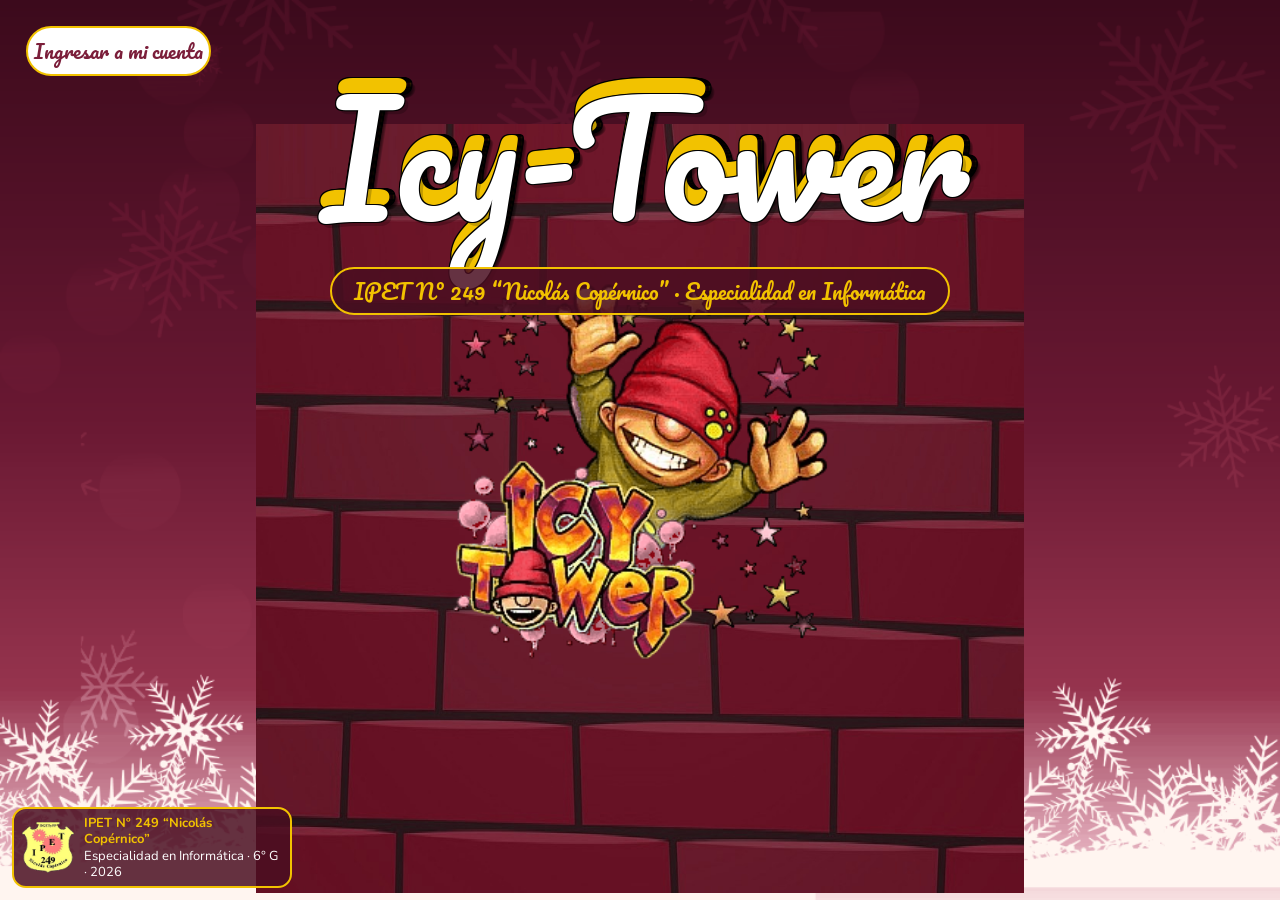
<file: index.html>
<!doctype html>
<html lang="es">
  <head>
    <meta charset="UTF-8" />
    <meta http-equiv="refresh" content="0; url=html/home-page.html" />
    <title>Icy Tower · IPET Nº 249 Nicolás Copérnico</title>
  </head>
  <body>
    <p>Redirigiendo al juego… <a href="html/home-page.html">Hacé clic acá si no pasa nada</a>.</p>
  </body>
</html>
</file>
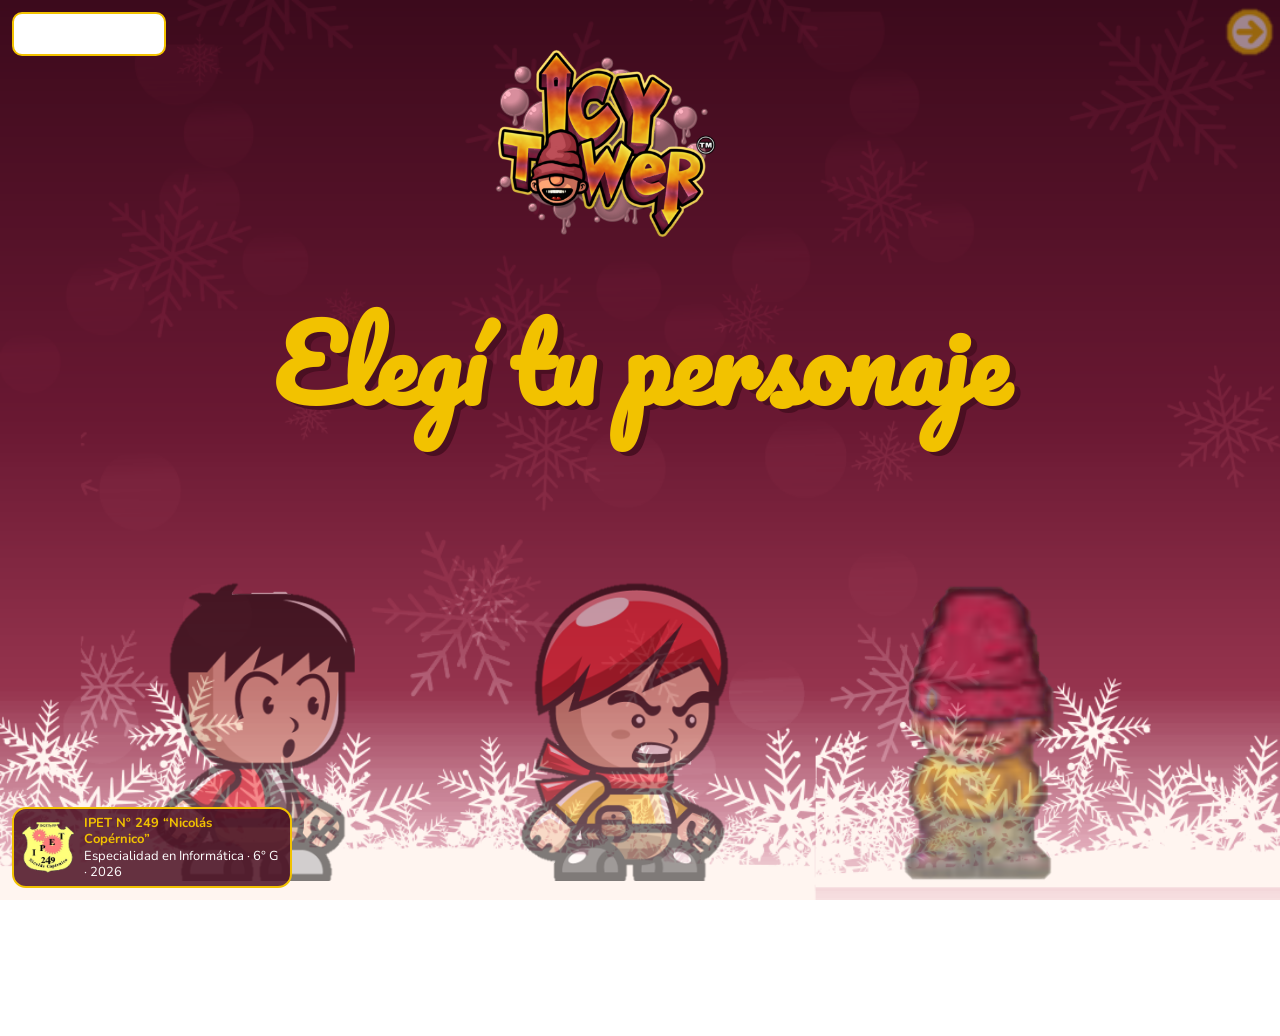
<file: html/characters.html>
<!doctype html>
<html lang="es">
  <head>
    <meta charset="UTF-8" />
    <meta http-equiv="X-UA-Compatible" content="IE=edge" />
    <meta name="viewport" content="width=device-width, initial-scale=1.0" />
    <link
      href="https://fonts.googleapis.com/css?family=Cabin|Inconsolata|Nunito|Nunito+Sans|Pacifico|Quicksand|Rubik|VT323"
      rel="stylesheet"
    />
    <link rel="stylesheet" href="../css/characters.css" />
    <link rel="stylesheet" href="../css/school-theme.css" />
    <link rel="icon" href="../image/icyTower.png" />

    <title>Elegí tu personaje · IPET 249</title>
  </head>

  <body>
    <div class="character-page">
      <iframe height="100px" width="200px" src="../html/iframe-hello-user.html" frameborder="0"></iframe>
      <a href="../html/icy-tower-home.html">
        <img src="../image/back.png" class="back"
      /></a>
      <header>
        <img src="../image/icyTower.png" class="logo" />
        <div class="choose_your_hero">
          <h1 class="choose_your_hero">Elegí tu personaje</h1>
        </div>
      </header>

      <div class="character_photos">
        <img src="../image/hero1_2.png" id="hero1" class="hero" />
        <img src="../image/hero2_2.png" id="hero2" class="hero" />
        <img src="../image/hero3_2.png" id="hero3" class="hero" />
      </div>
      <script src="../js/characters.js"></script>
    </div>
      <div class="school-badge-wrap">
      <img class="school-badge" src="../image/escudo-ipet249.png" alt="Escudo del IPET Nº 249 Nicolás Copérnico" />
      <div>
        <strong>IPET Nº 249 “Nicolás Copérnico”</strong>
        Especialidad en Informática · 6° G · 2026
      </div>
    </div>
  </body>
</html>
</file>
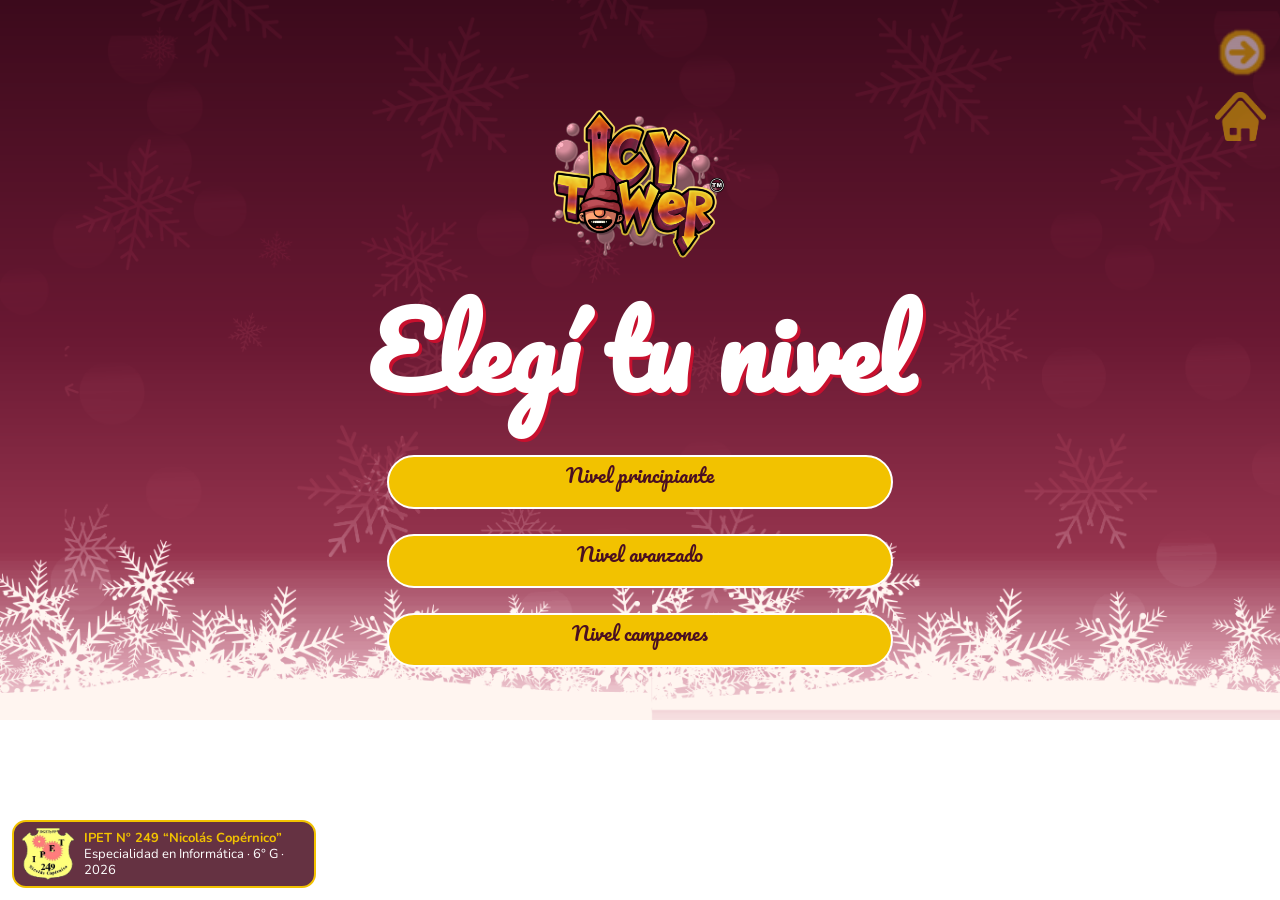
<file: html/difficulty-levels.html>
<!doctype html>
<html lang="es">
  <head>
    <meta charset="UTF-8" />
    <meta http-equiv="X-UA-Compatible" content="IE=edge" />
    <meta name="viewport" content="width=device-width, initial-scale=1.0" />
    <link
      href="https://fonts.googleapis.com/css?family=Cabin|Inconsolata|Nunito|Nunito+Sans|Pacifico|Quicksand|Rubik|VT323"
      rel="stylesheet"
    />
    <link rel="stylesheet" href="../css/difficulty-levels.css" />
    <link rel="stylesheet" href="../css/school-theme.css" />
    <title>Elegí tu nivel · IPET 249</title>
    <link rel="icon" href="../image/icyTower.png" />
  </head>

  <body>
    <a href="../html/icy-tower-home.html">
      <img src="../image/back.png" class="back"
    /></a>
    <a href="../html/home-page.html"
      ><img src="../image/home.png" class="home"
    /></a>
    <div class="all-levels">
      <img src="../image/icyTower.png" />
      <h1>Elegí tu nivel</h1>
      <a href="../html/tower.html?level=beginner" class="levels" id="level-one"
        >Nivel principiante</a
      >
      <a href="../html/tower.html?level=advanced" class="levels" id="level-two"
        >Nivel avanzado</a
      >
      <a
        href="../html/tower.html?level=champions"
        class="levels"
        id="level-three"
        >Nivel campeones</a
      >
    </div>
      <div class="school-badge-wrap">
      <img class="school-badge" src="../image/escudo-ipet249.png" alt="Escudo del IPET Nº 249 Nicolás Copérnico" />
      <div>
        <strong>IPET Nº 249 “Nicolás Copérnico”</strong>
        Especialidad en Informática · 6° G · 2026
      </div>
    </div>
  </body>
</html>
</file>
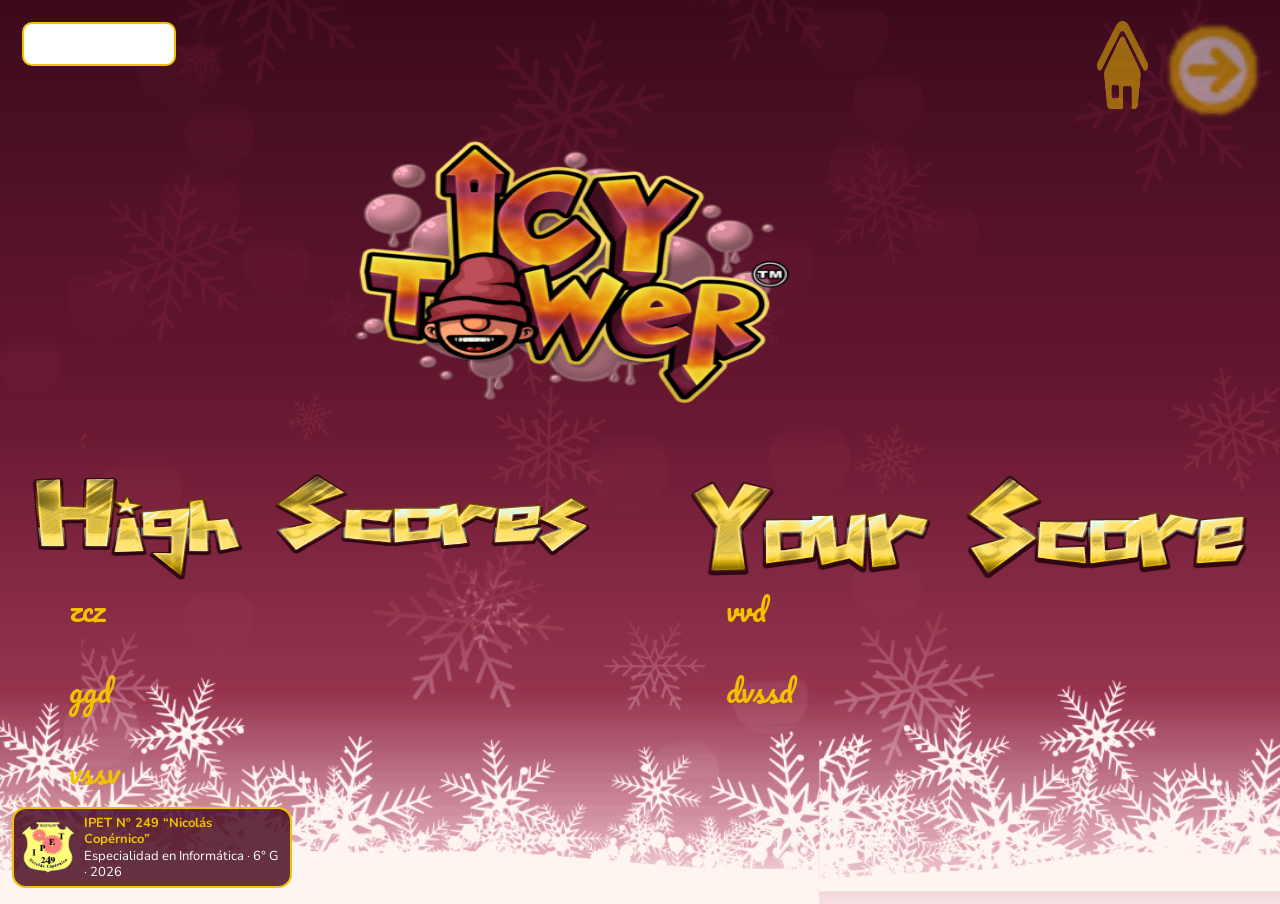
<file: html/game-scores.html>
<html lang="es">
  <head>
    <meta charset="UTF-8" />
    <link
      href="https://fonts.googleapis.com/css?family=Cabin|Inconsolata|Nunito|Nunito+Sans|Pacifico|Quicksand|Rubik|VT323"
      rel="stylesheet"
    />
    <link href="../css/game-scores.css" rel="stylesheet" />
    <link rel="stylesheet" href="../css/school-theme.css" />
    <title>Puntajes · IPET 249</title>
    <link rel="icon" href="../image/icyTower.png" />
  </head>

  <body>
    <header>
      <iframe src="../html/iframe-hello-user.html" frameborder="0"></iframe>
      <a href="../html/icy-tower-home.html">
        <img src="../image/back.png" height="13%" class="back"
      /></a>
      <a href="../html/home-page.html"
        ><img src="../image/home.png" class="home"
      /></a>
    </header>

    <img class="logo" src="../image/icyTower.png" />

    <main>
      <div class="flex-part">
        <div class="high_score" class="highScores">
          <img src="../image/high_scores.png" />
        </div>
        <div>
          <p id="their-first">zcz</p>
          <p id="their-second">ggd</p>
          <p id="their-third">vssv</p>
        </div>
      </div>
      <div class="flex-part">
        <div class="high_score">
          <img src="../image/your_score.png" class="highScores" />
        </div>
        <div>
          <p id="your-high-score">vvd</p>
          <p id="your-second-score">dvssd</p>
        </div>
      </div>
    </main>
    <script src="../js/game-scores.js"></script>
      <div class="school-badge-wrap">
      <img class="school-badge" src="../image/escudo-ipet249.png" alt="Escudo del IPET Nº 249 Nicolás Copérnico" />
      <div>
        <strong>IPET Nº 249 “Nicolás Copérnico”</strong>
        Especialidad en Informática · 6° G · 2026
      </div>
    </div>
  </body>
</html>
</file>
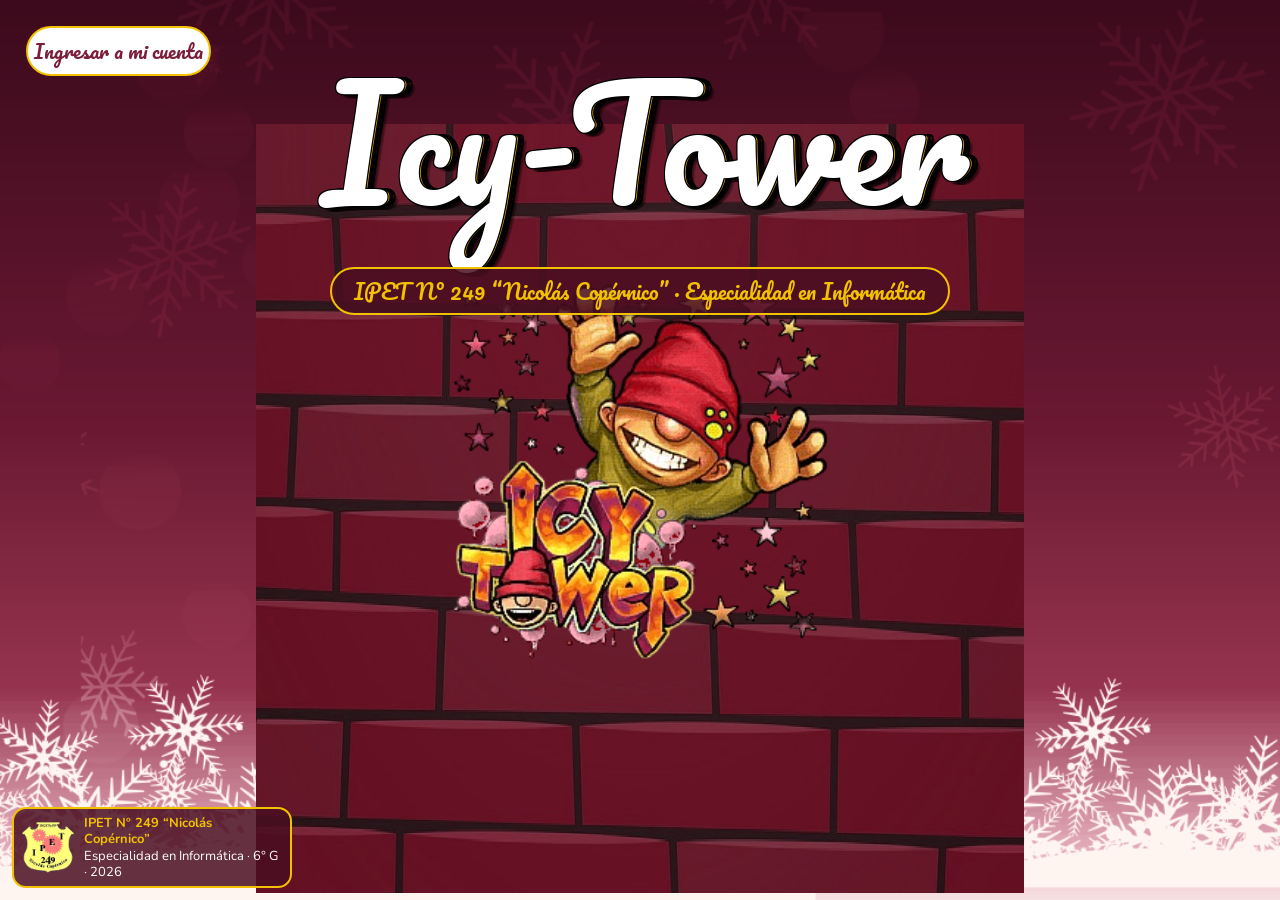
<file: html/home-page.html>
<!DOCTYPE html>
<html lang="es">

<head>
    <meta charset="UTF-8">
    <meta http-equiv="X-UA-Compatible" content="IE=edge">
    <meta name="viewport" content="width=device-width, initial-scale=1.0">
    <link
        href="https://fonts.googleapis.com/css?family=Cabin|Inconsolata|Nunito|Nunito+Sans|Pacifico|Quicksand|Rubik|VT323"
        rel="stylesheet">
    <link rel="stylesheet" href="../css/home-page.css">

    <link rel="stylesheet" href="../css/school-theme.css" />
    <title>Icy Tower · IPET Nº 249 Nicolás Copérnico</title>
    <link rel="icon" href="../image/icyTower.png">
</head>

<body>
    <header style="position: absolute; width: 100%;">
        <div class="hide" id="hello-user">
            <span id="user-first-name"></span><br>
            <span id="user-name"> </span>
        </div>
        <button id="open-form">Ingresar a mi cuenta</button>
        <div>
            <ul class="c-rainbow">
                <li class="c-rainbow__layer c-rainbow__layer--white">Icy-Tower</li>
                <li class="c-rainbow__layer c-rainbow__layer--orange">Icy-Tower</li>
                <li class="c-rainbow__layer c-rainbow__layer--red">Icy-Tower</li>
                <li class="c-rainbow__layer c-rainbow__layer--violet">Icy-Tower</li>
                <li class="c-rainbow__layer c-rainbow__layer--blue">Icy-Tower</li>
                <li class="c-rainbow__layer c-rainbow__layer--green">Icy-Tower</li>
                <li class="c-rainbow__layer c-rainbow__layer--yellow">Icy-Tower</li>
            </ul>
        </div>
        <p class="school-subtitle">IPET Nº 249 “Nicolás Copérnico” · Especialidad en Informática</p>
    </header>
    

    <div id="modal-register" class="modal hide" data-form-type="register">
        <div class="modal-dialog">
            <div class="form modal-content">
                <div class="text-start"><button class="btn-close btn-close-modal" type="button"></button></div>
                <button class="change-form js-toggle-form" data-toggle-to="login" id="change-to-login" type="button">¿Ya tenés cuenta? Ingresá acá</button>
                <form method="get">
                    <div class="mt-16px mb-16px">
                        <label for="first-name">nombre</label>
                        <input type="text" id="first-name" name="first-name">
                    </div>
                    <div class="mt-16px mb-16px">
                        <label for="email">correo electrónico</label>
                        <input  name="email-user-name" type="email" id="user-name" placeholder="este será tu usuario">
                    </div>
                    <div class="mt-16px mb-16px">
                        <label for="pwd">Contraseña</label>
                        <br>
                        <input type="password" id="pasword-first" name="pwd" placeholder="tu contraseña">
                        <span id="message" class="message"></span>
                    </div> 
                    <div class="mt-16px mb-16px">
                        <label for="verify password">repetir contraseña</label>
                        <input type="password" id="verify-pwd" name="verify password" placeholder="repetí tu contraseña">
                        <span class="hide" id="verify-message">**Volvé a escribir la contraseña</span>
                    </div>
                    <button class="submit" id="sign-in-submit">Registrarme</button>
                    <br />
                    <span class="message" id="submit-error-message"></span>
                </form>
            </div>
        </div>
    </div>

    <div id="modal-login" class="modal hide" data-form-type="login">
        <div class="modal-dialog">
            <div class="form modal-content">
                <div class="text-start"><button class="btn-close btn-close-modal" type="button"></button></div>
                <button class="change-form js-toggle-form" data-toggle-to="register" id="change-to-sign" type="button">¿No tenés cuenta? Registrate</button>
                <h2>¡Qué bueno verte de nuevo!</h2>
                <form>
                    <div class="mt-16px mb-16px">
                        <label for="user">correo electrónico</label>
                        <input type="email" id="email" name="user" required="required">
                    </div>
                    <div class="mt-16px mb-16px">
                        <label for="pwd">Contraseña</label>
                        <input type="password" id="pwd" name="pwd" required="required">
                    </div>
                    <div class="hide" id="error-massage">
                        <p>** No se pudo iniciar sesión,<br />algún dato es incorrecto</p>
                    </div>
                    <div> <button class="submit" id="login-submit" type="submit">Ingresar</button></div>
                </form>
            </div>
        </div>
    </div>
    <div id="you-must-login">
        <button id="close-modal">
            <img src="../image/x.png" alt="x">
        </button>
       <span><strong>Ingresá para continuar</strong><br>No podés jugar sin iniciar sesión</span> 
    </div>
    <div class="icy-tower-wrap">
        <img class="icy-tower-img" src="../image/stone-wall.jpg">
    </div>

    <div style="display: flex; height: 100%; width: 100%; justify-content: center; align-items: center;">
        <a href="../html/icy-tower-home.html" class="game"><img  class="icy-img" src="../image/icy-tower-start1.png" style="margin-top: 50px; width: 40vw;"></a>
    </div>                                
     
    <script src="../js/login-sign-in.js"></script>
    <div class="school-badge-wrap">
      <img class="school-badge" src="../image/escudo-ipet249.png" alt="Escudo del IPET Nº 249 Nicolás Copérnico" />
      <div>
        <strong>IPET Nº 249 “Nicolás Copérnico”</strong>
        Especialidad en Informática · 6° G · 2026
      </div>
    </div>
  </body>

</html>
</file>
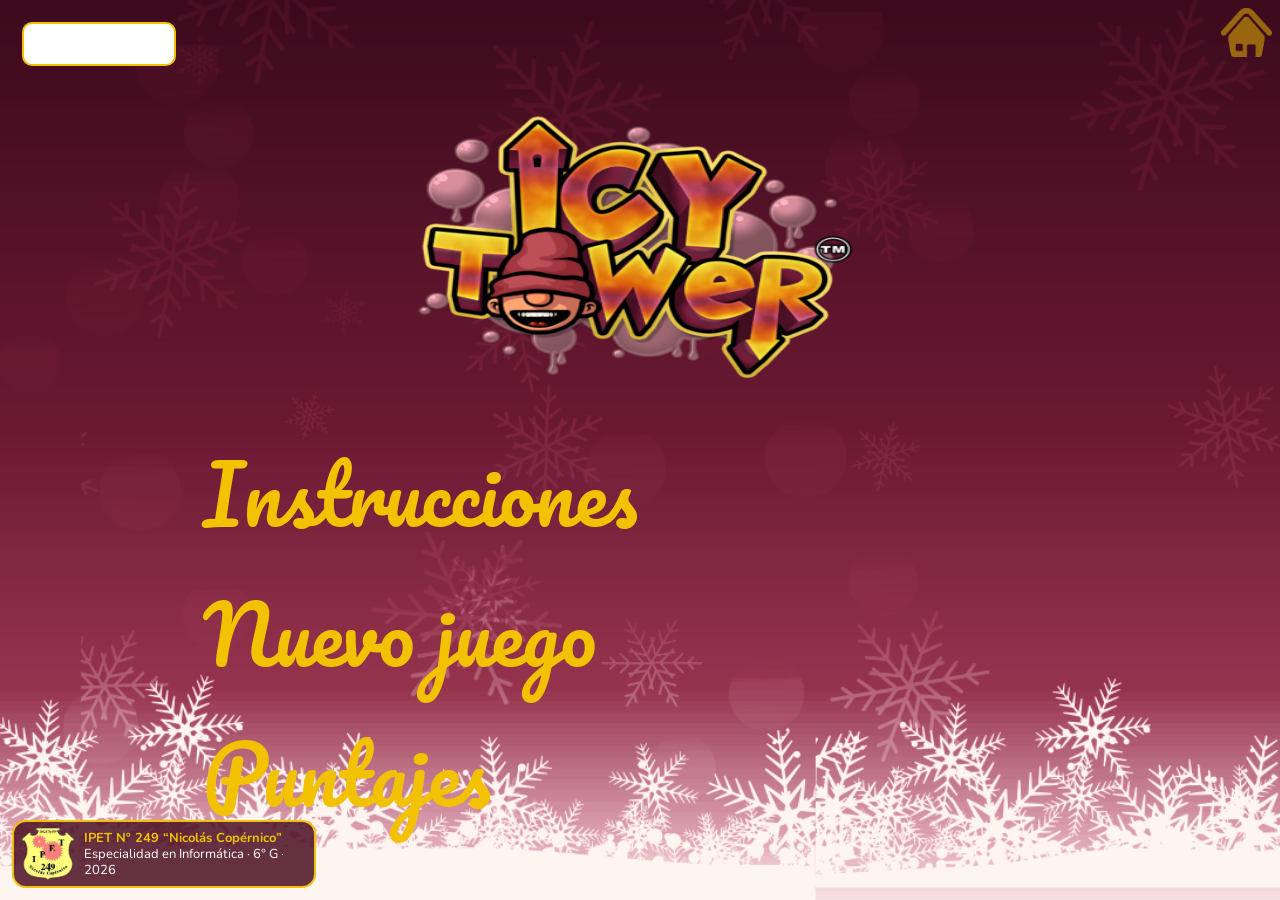
<file: html/icy-tower-home.html>
<html lang="es">
  <head>
    <meta charset="UTF-8" />
    <meta name="viewport" content="width=device-width, initial-scale=1.0" />
    <meta http-equiv="X-UA-Compatible" content="ie=edge" />
    <title>Menú · Icy Tower IPET 249</title>
    <link
      href="https://fonts.googleapis.com/css?family=Cabin|Inconsolata|Nunito|Nunito+Sans|Pacifico|Quicksand|Rubik|VT323"
      rel="stylesheet"
    />
    <link rel="stylesheet" href="../css/icy-tower-home.css" />
    <link rel="stylesheet" href="../css/school-theme.css" />
    <link rel="icon" href="../image/icyTower.png" />
  </head>

  <body>
    <a href="../html/home-page.html"
      ><img src="../image/home.png" class="home"
    /></a>
    <header>
      <iframe src="../html/iframe-hello-user.html" frameborder="0"></iframe>
    </header>
    <div>
      <img class="logo" src="../image/icyTower.png" />
    </div>
    <div class="options">
      <div>
        <a href="../html/instructions.html">Instrucciones</a>
      </div>
      <div>
        <a href="../html/characters.html">Nuevo juego</a>
      </div>
      <div>
        <a href="../html/game-scores.html">Puntajes</a>
      </div>
    </div>
      <div class="school-badge-wrap">
      <img class="school-badge" src="../image/escudo-ipet249.png" alt="Escudo del IPET Nº 249 Nicolás Copérnico" />
      <div>
        <strong>IPET Nº 249 “Nicolás Copérnico”</strong>
        Especialidad en Informática · 6° G · 2026
      </div>
    </div>
  </body>
</html>
</file>
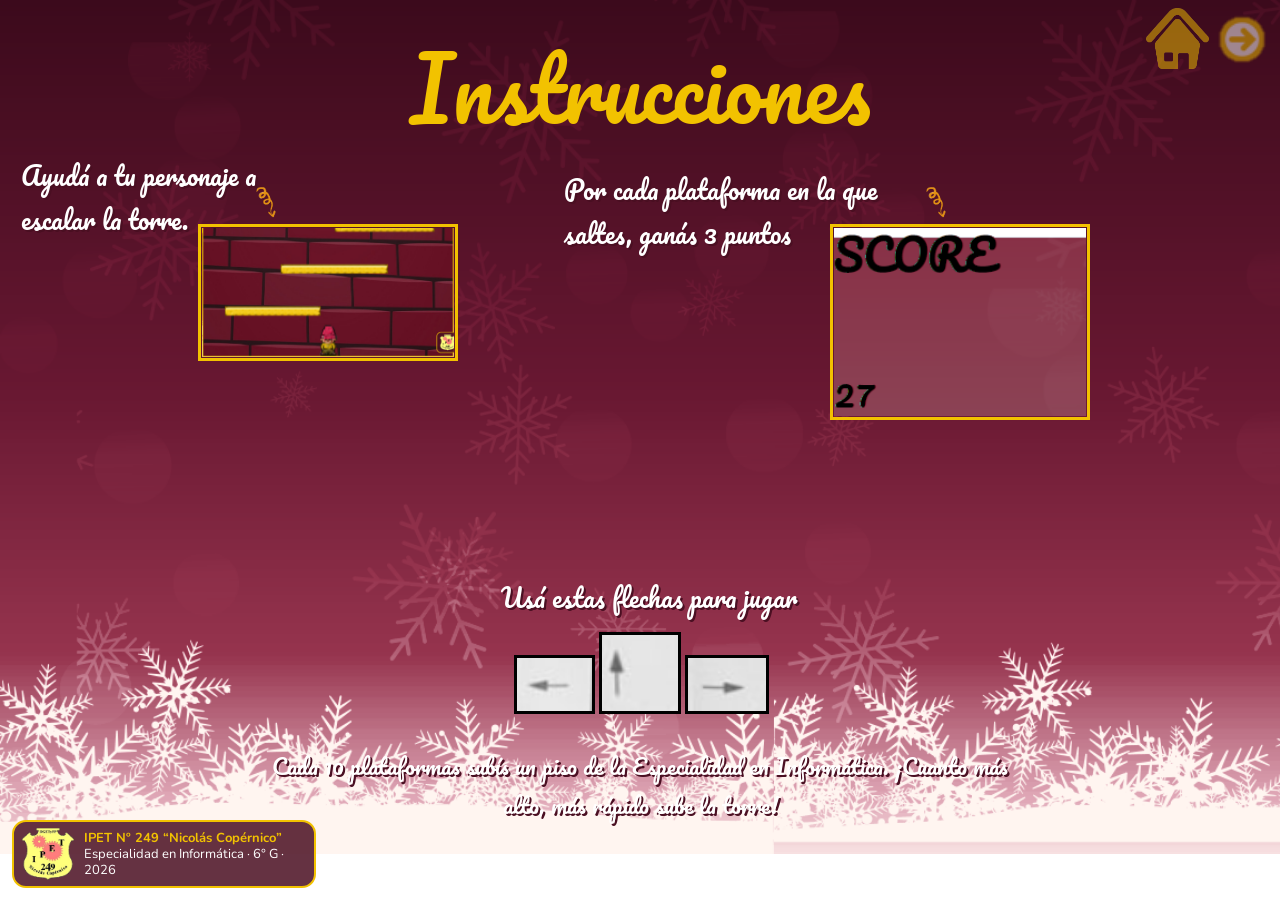
<file: html/instructions.html>
<!doctype html>
<html lang="es">
  <head>
    <meta charset="UTF-8" />
    <meta http-equiv="X-UA-Compatible" content="IE=edge" />
    <meta name="viewport" content="width=device-width, initial-scale=1.0" />
    <link
      href="https://fonts.googleapis.com/css?family=Cabin|Inconsolata|Nunito|Nunito+Sans|Pacifico|Quicksand|Rubik|VT323"
      rel="stylesheet"
    />
    <link rel="stylesheet" href="../css/instructions.css" />
    <link rel="stylesheet" href="../css/school-theme.css" />
    <title>Instrucciones · IPET 249</title>
    <link rel="icon" href="../image/icyTower.png" />
  </head>

  <body>
    <a href="../html/icy-tower-home.html">
      <img src="../image/back.png" class="back"
    /></a>
    <a href="../html/home-page.html"
      ><img src="../image/home.png" class="home"
    /></a>
    <div class="levels-of-instructions">
      <header class="header-title">Instrucciones</header>
      <main class="one-explanation">
        <img
          class="arrow"
          id="arrow-for-explanation1"
          src="../image/arrow.png"
          alt="point on the explanation"
        />
        <img
          class="img-for-instructions-levels"
          src="../image/for-instractions-1.png"
          alt="what to do"
        />
        <p id="explanation1">Ayudá a tu personaje a <br />escalar la torre.</p>
      </main>

      <aside class="another-explanation">
        <img
          class="arrow"
          id="arrow-for-explanation2"
          src="../image/arrow.png"
          alt="point on the explanation"
        />
        <img
          class="img-for-instructions-levels"
          src="../image/for-instractions-2.png"
          alt="what to do"
        />
        <p id="explanation2">
          Por cada plataforma en la que<br />
          saltes, ganás 3 puntos
        </p>
      </aside>
      <footer class="last-explanation">
        <p id="explanation3">Usá estas flechas para jugar</p>
        <img
          class="game-keys"
          id="arrow-left"
          src="../image/for-instractions-3_1.png"
          alt="what to do"
        />
        <img
          class="game-keys"
          id="arrow-up"
          src="../image/for-instractions-3_3.png"
          alt="what to do"
        />
        <img
          class="game-keys"
          id="arrow-right"
          src="../image/for-instractions-3_2.png"
          alt="what to do"
        />
        <p id="explanation4">
          Cada 10 plataformas subís un piso de la Especialidad en Informática.
          ¡Cuanto más alto, más rápido sube la torre!
        </p>
      </footer>
    </div>
      <div class="school-badge-wrap">
      <img class="school-badge" src="../image/escudo-ipet249.png" alt="Escudo del IPET Nº 249 Nicolás Copérnico" />
      <div>
        <strong>IPET Nº 249 “Nicolás Copérnico”</strong>
        Especialidad en Informática · 6° G · 2026
      </div>
    </div>
  </body>
</html>
</file>
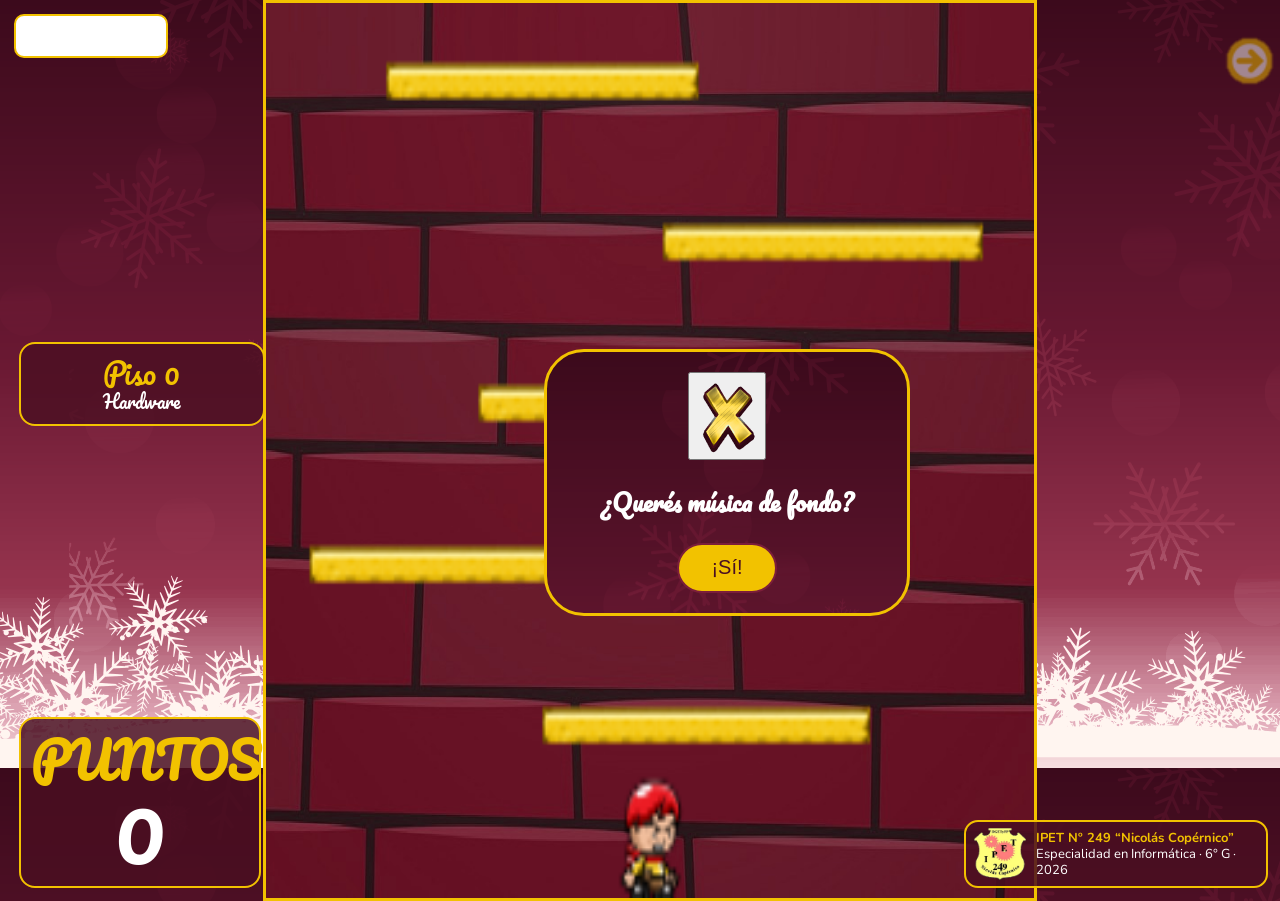
<file: html/tower.html>
<!doctype html>
<html lang="es">
  <head>
    <meta charset="UTF-8" />
    <meta http-equiv="X-UA-Compatible" content="IE=edge" />
    <meta name="viewport" content="width=device-width, initial-scale=1.0" />
    <link
      href="https://fonts.googleapis.com/css?family=Cabin|Inconsolata|Nunito|Nunito+Sans|Pacifico|Quicksand|Rubik|VT323"
      rel="stylesheet"
    />
    <link rel="stylesheet" href="../css/tower.css" />
    <link rel="stylesheet" href="../css/school-theme.css" />
    <title>¡A jugar! · IPET 249</title>
    <link rel="icon" href="../image/icyTower.png" />
  </head>

  <body>
    <header>
      <iframe src="../html/iframe-hello-user.html" frameborder="0"></iframe>
    </header>

    <a href="../html/characters.html">
      <img src="../image/back.png" class="back"
    /></a>
    <canvas id="myCanvas"></canvas>
    <div id="over-modal" class="overModal">
      <button id="close-modal">
        <img src="../image/x.png" alt="x" />
      </button>
      <h1>GAME OVER</h1>
      <p id="over-msg"></p>
      <h2>¿Qué querés hacer ahora?</h2>
      <a class="link" href="../html/icy-tower-home.html">Menú principal</a>
      <a class="link" href="../html/game-scores.html">Puntajes</a>
    </div>
    <div id="agree-to-sound" class="overModal">
      <button class="btn-close">
        <img src="../image/x.png" alt="x" />
      </button>
      <h2>¿Querés música de fondo?</h2>
      <button  class="btn-agree link">¡Sí!</button>
    </div>

    <div class="floor-hud">
      <span id="floor-num">Piso 0</span>
      <span id="floor-name">Hardware</span>
    </div>

    <footer class="game-score">
      <div>
        <h1>PUNTOS</h1>
        <span id="score-span">0</span>
      </div>
    </footer>
    <script src="../js/tower.js"></script>
      <div class="school-badge-wrap school-badge-wrap--right">
      <img class="school-badge" src="../image/escudo-ipet249.png" alt="Escudo del IPET Nº 249 Nicolás Copérnico" />
      <div>
        <strong>IPET Nº 249 “Nicolás Copérnico”</strong>
        Especialidad en Informática · 6° G · 2026
      </div>
    </div>
  </body>
</html>
</file>
<file: css/characters.css>
* {
  box-sizing: border-box;
}
.character-page{
height: 100vh;
}

body {
  margin: 0%;
  background-image: url('../image/background-for-game.png');
  background-repeat: no-repeat;
  background-size: cover;
  font-family: 'Pacifico', cursive;
}

h1 {
  margin-top: -12%;
  text-align: center;
  font-size: 100px;
  color: var(--amarillo);
  text-shadow: 6px 4px var(--bordo-oscuro);
}

.back {
  width: 5%;
  display: inline-block;
  float: right;
  opacity: 0.5;
}

.logo {
  margin-top: -7%;
  margin-left: 40%;
  margin-right: 40%;
  width: 20%;
}

.character_photos {
  display: flex;
  height: 65%;
  width: 95%;
  justify-content: space-evenly;
  align-items: center;
}

.hero {
  opacity: 0.5;
  margin-top: -2%;
  height: 300px;
}

header {
margin: 0;
}

.choose_your_hero {
  margin: 0;
}

#hero1:hover {
  scale: 1.1;
  opacity: 1;
  cursor: pointer;
}

#hero2:hover {
  scale: 1.1;
  opacity: 1;
  cursor: pointer;
}

#hero3:hover {
  scale: 1.1;
  opacity: 1;
  cursor: pointer;
}

@media only screen and (max-width: 1485px) {
  .logo {
    margin-left: 35%;
    margin-right: 35%;
    width: 25%;
  }
}

@media only screen and (max-width: 1273px) {
  .logo {
    margin-left: 31%;
    margin-right: 31%;
    width: 25%;
  }
}

@media only screen and (max-width: 1085px) {
  .logo {
    margin-left: 29%;
    margin-right: 29%;
    width: 29%;
  }
}

@media only screen and (max-width: 900px) {
  .logo {
    margin-left: 30%;
    margin-right: 30%;
    width: 25%;
  }
}

@media only screen and (max-width: 600px) {
  .home {
    width: 10%;
  }

  .back {
    width: 10%;
  }

  h1 {
    margin-top: -30%;
    font-size: 80px;
  }

  .hero {
    width: 40%;
    margin-left: 32%;
  }

  #hero1:hover {
    width: 35%;
    opacity: 1;
  }

  #hero2:hover {
    width: 35%;
    opacity: 1;
  }

  #hero3:hover {
    width: 33%;
    opacity: 1;
  }

  .character_photos {
    flex-direction: column-reverse;
  }

  .logo {
    display: none;
  }
}
</file>
<file: css/school-theme.css>
/* ==========================================================
   Identidad institucional - IPET Nº 249 "Nicolás Copérnico"
   Especialidad en Informática · Laboratorio de Programación 6° G · 2026

   Esta hoja se carga DESPUÉS del CSS propio de cada página.
   Define la paleta del colegio como variables CSS (:root) y
   algunos estilos compartidos (escudo, textos sobre fondo bordó).
   ========================================================== */

:root {
  --bordo: #7b1e3a;
  --bordo-oscuro: #4a0f22;
  --amarillo: #f2c200;
  --rojo: #c8102e;
  --blanco: #ffffff;
}

/* Como el fondo ahora es bordó, el texto base pasa a ser blanco */
body {
  color: var(--blanco);
}

/* Los formularios (modales) siguen siendo blancos: ahí el texto va oscuro */
.modal-content,
.modal-content label,
.modal-content h2,
.modal-content p {
  color: #2b2b2b;
}

#you-must-login,
.overModal {
  color: var(--blanco);
  text-align: center;
}

/* ---------- Escudo + datos del colegio (esquina de cada pantalla) ---------- */
.school-badge-wrap {
  position: fixed;
  left: 12px;
  bottom: 12px;
  z-index: 5;
  display: flex;
  align-items: center;
  gap: 10px;
  max-width: 280px;
  padding: 6px 12px 6px 8px;
  background: rgba(74, 15, 34, 0.85);
  border: 2px solid var(--amarillo);
  border-radius: 14px;
  font-family: 'Nunito', sans-serif;
  font-size: 13px;
  line-height: 1.25;
  color: var(--blanco);
  text-align: left;
}

/* Selector más específico que reglas globales como "img { width: 20% }" */
.school-badge-wrap img.school-badge {
  width: 52px;
  height: auto;
  margin: 0;
  opacity: 1;
  float: none;
  grid-column: auto;
  grid-row: auto;
}

.school-badge-wrap strong {
  color: var(--amarillo);
  display: block;
}

/* En la pantalla de juego el escudo va a la derecha (a la izquierda está el puntaje) */
.school-badge-wrap--right {
  left: auto;
  right: 12px;
}

@media (max-width: 700px) {
  .school-badge-wrap {
    font-size: 11px;
    max-width: 200px;
  }
  .school-badge-wrap img.school-badge {
    width: 38px;
  }
}

/* ---------- Subtítulo institucional de la portada ---------- */
.school-subtitle {
  width: fit-content;
  margin: -6px auto 0 auto;
  padding: 4px 22px;
  text-align: center;
  font-size: 1.3rem;
  color: var(--amarillo);
  background: rgba(74, 15, 34, 0.85);
  border: 2px solid var(--amarillo);
  border-radius: 30px;
  position: relative;
  z-index: 10;
}

/* ---------- HUD del piso (pantalla de juego) ---------- */
.floor-hud {
  position: fixed;
  left: 1.5%;
  top: 38%;
  width: 17%;
  padding: 10px 12px;
  background: rgba(74, 15, 34, 0.8);
  border: 2px solid var(--amarillo);
  border-radius: 16px;
  text-align: center;
  font-size: 1.1rem;
  line-height: 1.3;
}

.floor-hud #floor-num {
  display: block;
  font-size: 1.8rem;
  color: var(--amarillo);
}

.floor-hud #floor-name {
  display: block;
  color: var(--blanco);
}

/* Panel del puntaje (antes texto negro sobre el fondo celeste) */
.game-score {
  left: 1.5%;
  bottom: 12px;
  width: 17%;
  padding: 8px 10px 14px;
  background: rgba(74, 15, 34, 0.85);
  border: 2px solid var(--amarillo);
  border-radius: 16px;
  text-align: center;
}

.game-score h1 {
  color: var(--amarillo);
}

.game-score span {
  color: var(--blanco);
}

/* Mensaje divertido que aparece en la pantalla de Game Over */
#over-msg {
  font-family: 'Inconsolata', monospace;
  font-size: 1.1rem;
  color: var(--amarillo);
  margin: 8px 0 16px;
}
</file>
<file: css/difficulty-levels.css>
body {
  background-image: url('../image/background-for-game.png');
  background-repeat: no-repeat;
  background-size: cover;
  font-family: 'Pacifico', cursive;
  text-align: center;
}

.home {
  width: 4%;
  margin-left: 95%;
  opacity: 0.5;
  margin-top: 1%;
}

.back {
  margin-top: 1%;
  width: 5%;
  display: inline-block;
  float: right;
  opacity: 0.5;
}

.all-levels {
  display: grid;
  grid-template-columns: 1fr;
  grid-template-rows: 1fr 1fr;
}

img {
  margin-top: -5%;
  grid-column: 1/2;
  grid-row: 1/2;
  margin-left: 40%;
  width: 20%;
}

h1 {
  grid-column: 1/2;
  font-size: 100px;
  color: var(--blanco);
  text-shadow: 3px 3px var(--rojo);
  margin-top: -5%;
}

#level-one {
  grid-column: 1/2;
  margin-top: -4%;
}

.levels {
  margin-top: 2%;
  margin-left: 30%;
  margin-right: 30%;
  height: 50px;
  border-radius: 30px;
  border: 2px solid var(--blanco);
  color: var(--bordo-oscuro);
  font-family: 'Pacifico', cursive;
  font-size: 20px;
  background-color: var(--amarillo);
  text-decoration: none;
}

@media screen and (max-width: 1118px) {
  h1 {
    font-size: 70px;
  }
}

@media screen and (max-width: 860px) {
  h1 {
    font-size: 50px;
  }
}

@media screen and (max-width: 632px) {
  img {
    width: 30%;
    margin-left: 35%;
  }
}
</file>
<file: css/game-scores.css>
* {
  box-sizing: border-box;
}

body {
  background-image: url('../image/background-for-game.png');
  background-repeat: no-repeat;
  background-size: cover;
}

main {
  display: flex;
  flex-wrap: wrap;
  justify-content: space-between;
  margin-top: 5%;
}

.flex-part {
  width: 48%;
}

.flex-part img {
  width: 94%;
  height: 30%;
  margin-left: 3%;
  margin-top: -7%;
}

@media (max-width: 950px) {
  .flex-part {
    position: static;
    width: 100%;
    height: auto;
  }
}

.back {
  display: inline-block;
  float: right;
  opacity: 0.5;
}

.home {
  width: 4%;
  margin-top: 1%;
  height: 10%;
  float: right;
  opacity: 0.5;
}

.logo {
  display: inline-block;
  margin-left: 20%;
  width: 50%;
  height: 40%;
  margin-top: -5%;
}

p {
  font: outline;
  font-size: 30;
  font: bold;
  color: var(--amarillo);
  margin-left: 10%;
  margin-top: -0.3%;
  font-family: 'Pacifico', cursive;
}
@media (max-width: 750px) {
  p {
    font-size: 25;
  }
}
</file>
<file: css/home-page.css>
* {
  box-sizing: border-box;
}

html, body {
  height: 100%;
  width: 100%;
}

body {
  background-image: url('../image/background-for-game.png');
  background-repeat: no-repeat;
  background-size: cover;
  font-family: 'Pacifico', cursive;
  margin: 0%;
  text-align: center;
}

body.modal-open {
  overflow: hidden;
}

.modal-overlay {
  background-color: rgba(0, 0, 0, 0.2);
  height: 100%;
  position: absolute;
  top: 0;
  width: 100%;
}

.mt-16px { margin-top: 16px; }
.mb-16px { margin-bottom: 16px; }
.text-start { text-align: left; }

.main-heading {
  text-align: center;
  font-size: 8.5em;
  margin-top: 0%;
  margin-right: 20%;
  background-image: linear-gradient(
    magenta,
    magenta,
    #31a2ff,
    rgb(138, 12, 65)
  );
  background-size: 100%;
  -webkit-background-clip: text;
  -moz-background-clip: text;
  -webkit-text-fill-color: transparent;
  -moz-text-fill-color: transparent;
}
.icy-tower-wrap {
  position: absolute;
  bottom: 0;
  left: 0;
  z-index: -1;
  margin: auto;
  width: 100vw;
  align-items: center;
}
.icy-tower-img {
  width: 60vw;
  margin-inline: 20vw;
}

@media screen and (max-width: 1200px) {
  .main-heading {
    font-size: 6em;
  }
}

@media screen and (max-width: 1000px) {
  .main-heading {
    margin-right: auto;
  }
}

@media screen and (max-width: 700px) {
  .main-heading {
    font-size: 4em;
  }
}

.hide {
  display: none;
}

#login {
  float: right;
  margin-right: 4%;
  margin-top: 2%;
}

#sign-in {
  margin-bottom: 2%;
}

.container {
  margin: 10%;
  margin-top: 0%;
  position: relative;
}

.modal {
  height: 100%;
  overflow-x: hidden;
  overflow-y: auto;
  position: fixed;
  visibility: hidden;
  width: 100%;
  z-index: -1;
}
.modal.show {
  visibility: visible;
  z-index: 999;
}

.modal-dialog {
  margin: 80px auto auto auto;
  max-width: 500px;
  position: relative;
}

.modal-content {
  background-color: white;
  border-radius: 16px;
  border: 3px solid var(--amarillo);
  padding: 16px;
}

.form input {
  width: 100%;
  padding: 16px;
  border: none;
  background: #bfb8b8;
}

.form label {
  font-size: 1.5em;
}

.submit {
  background: linear-gradient(var(--rojo), var(--bordo));
  border: none;
  color: white;
  font-size: 1.8em;
  padding: 3.5%;
  width: 100%;
  border-radius: 16px;
}

.form input :focus {
  background-color: #625b5b;
  outline: none;
}

.form h2 {
  font-size: 1.6em;
}

.row {
  display: flex;
  flex-wrap: wrap;
  padding: 0 4px;
}

.message {
  color: red;
}

.error-img {
  width: 16px;
  height: 16px;
}

#error-massage {
  float: left;
  color: red;
  text-align: left;
  margin: 0;
}

.image {
  flex: 50%;
  max-width: 50%;
  padding: 0 4px;
}

@media screen and (max-width: 700px) {
  .image {
    flex: 100%;
    max-width: 100%;
  }
}

.container img {
  border-radius: 30px;
  height: 350px;
  width: 450px;
}

@media screen and (max-width: 1150px) {
  .container img {
    width: 350px;
  }
}

@media screen and (max-width: 900px) {
  .container img {
    width: 280px;
    height: 250px;
  }
}

@media screen and (max-width: 700px) {
  .container img {
    width: 450px;
    height: 350px;
  }
}

#open-form {
  margin-top: 2%;
  margin-left: 2%;
  float: left;
  min-width: 100px;
  height: 50px;
  border-radius: 30px;
  border: 2px solid var(--amarillo);
  color: var(--bordo);
  outline: none;
  font-size: 20px;
  background: white;
  font-family: 'Pacifico', cursive;
}
#open-form:hover {
  transform: scale(1.1);
}

#hello-user {
  margin-top: 2%;
  margin-left: 2%;
  float: left;
  min-width: 100px;
  height: 82px;
  border-radius: 10px;
  border: 2px solid var(--amarillo);
  color: var(--bordo);
  outline: none;
  font-size: 20px;
  background: white;
}

.change-form {
  border-radius: 30px;
  border: 2px solid var(--amarillo);
  color: var(--bordo);
  font-family: 'Pacifico', cursive;
  font-size: 1.1em;
}

.btn-close {
  background: url(../image/close-window.png) no-repeat;
  border: none;
  cursor: pointer;
  height: 22px;
  width: 29px;
}
#close-modal {
  color: #aaa;
  float: right;
  font-size: 28px;
  font-weight: bold;
}
#you-must-login {
  display: none;
  font-size: 1.7em;
  background-image: url('../image/background-for-game.png');
  position: fixed;
  width: 25%;
  margin-top: 15%;
  z-index: 99;
  padding: 20px;
  border: 1px solid #888;
  border-radius: 40px;
  margin-right: 42.5%;
  margin-left: 42.5%;
}

.rainbow-text {
  z-index: 50;
  position: relative;
  color: #000;
  background: #fff;
  mix-blend-mode: multiply;
  overflow: hidden;
  font-size: 8.5em;
  /* text-shadow: 0 2px 4px rgba(0,0,0,0.5); */
  padding: 2px 4px 6px;
  margin: -2px -4px -6px;
  font-weight: bold; /* Added to make the text bold */
  opacity: 8000000; /* Adjust the opacity value as needed */
}
.rainbow-text::before {
  content: '';
  position: absolute;
  top: 0;
  right: 0;
  bottom: 0;
  left: -100%;
  background: white
    repeating-linear-gradient(
      90deg,
      #14ffe9 0%,
      #ffc800 16.66666%,
      #ff00e0 33.33333%,
      #14ffe9 50%
    );
  mix-blend-mode: screen;
  pointer-events: none;
  animation: move 1s linear infinite;
}

@keyframes move {
  0% {
    transform: translateX(0);
  }
  100% {
    transform: translateX(50%);
  }
}

@supports not (mix-blend-mode: multiply) {
  .rainbow-text {
    -webkit-text-fill-color: transparent;
    background-clip: text !important;
    background: white
      repeating-linear-gradient(90deg, #14ffe9, #ffc800, #ff00e0, #14ffe9);
    text-shadow: none;
  }
  .rainbow-text::before {
    content: none;
  }
}

.icy-img:hover {
  animation: shake 0.5s infinite;
  animation-timing-function: ease-in-out;
}

@keyframes shake {
  0% {
    transform: translate(1px, 1px) rotate(0deg);
  }
  10% {
    transform: translate(2px, -2px) rotate(-1deg);
  }
  20% {
    transform: translate(3px, 0px) rotate(1deg);
  }
  30% {
    transform: translate(-4px, 2px) rotate(0deg);
  }
  40% {
    transform: translate(5px, -1px) rotate(1deg);
  }
  50% {
    transform: translate(6px, 2px) rotate(-1deg);
  }
  60% {
    transform: translate(-3px, 1px) rotate(0deg);
  }
  70% {
    transform: translate(3px, 1px) rotate(-1deg);
  }
  80% {
    transform: translate(-1px, -1px) rotate(1deg);
  }
  90% {
    transform: translate(1px, 2px) rotate(0deg);
  }
  100% {
    transform: translate(1px, -2px) rotate(0deg);
  }
}
:root {
  --color-background: #4a0f22;
  --axis-x: 1px;
  --axis-y: 1rem;
  --delay: 10;
  --color-black: #000;
  --color-white: #fff;
  --color-orange: #f2c200;
  --color-red: #c8102e;
  --color-violet: #7b1e3a;
  --color-blue: #c8102e;
  --color-green: #f2c200;
  --color-yellow: #7b1e3a;
  --color-foreground: var(--color-white);
  --font-name: Righteous;
}
.c-rainbow {
  counter-reset: rainbow;
  position: relative;
  display: flex;
  list-style: none;
  padding: 0;
  margin: 0;
  z-index: 5;
  box-sizing: border-box;
}
.c-rainbow__layer {
  --text-color: var(--color-foreground);
  counter-increment: rainbow;
  font-size: 3rem;
  color: var(--text-color);
  text-shadow:
    -1px -1px 0 var(--color-black),
    1px -1px 0 var(--color-black),
    -1px 1px 0 var(--color-black),
    1px 1px 0 var(--color-black),
    4px 4px 0 rgba(0, 0, 0, 0.2);
  animation: rainbow 1.5s ease-in-out infinite;
  font-size: 150px;
  /* margin: 15px; */
  margin-left: 110px;
  margin-top: 10px;
}
.c-rainbow__layer:nth-child(1) {
  animation-delay: calc(1 / var(--delay) * 1s);
  left: calc(var(--axis-x) * 1);
  z-index: -10;
}
.c-rainbow__layer:nth-child(2) {
  animation-delay: calc(2 / var(--delay) * 1s);
  left: calc(var(--axis-x) * 2);
  z-index: -20;
}
.c-rainbow__layer:nth-child(3) {
  animation-delay: calc(3 / var(--delay) * 1s);
  left: calc(var(--axis-x) * 3);
  z-index: -30;
}
.c-rainbow__layer:nth-child(4) {
  animation-delay: calc(4 / var(--delay) * 1s);
  left: calc(var(--axis-x) * 4);
  z-index: -40;
}
.c-rainbow__layer:nth-child(5) {
  animation-delay: calc(5 / var(--delay) * 1s);
  left: calc(var(--axis-x) * 5);
  z-index: -50;
}
.c-rainbow__layer:nth-child(6) {
  animation-delay: calc(6 / var(--delay) * 1s);
  left: calc(var(--axis-x) * 6);
  z-index: -60;
}
.c-rainbow__layer:nth-child(7) {
  animation-delay: calc(7 / var(--delay) * 1s);
  left: calc(var(--axis-x) * 7);
  z-index: -70;
}
.c-rainbow__layer:not(:first-child) {
  position: absolute;
  top: 0;
}
.c-rainbow__layer--white {
  --text-color: var(--color-white);
}
.c-rainbow__layer--orange {
  --text-color: var(--color-orange);
}
.c-rainbow__layer--red {
  --text-color: var(--color-red);
}
.c-rainbow__layer--violet {
  --text-color: var(--color-violet);
}
.c-rainbow__layer--blue {
  --text-color: var(--color-blue);
}
.c-rainbow__layer--green {
  --text-color: var(--color-green);
}
.c-rainbow__layer--yellow {
  --text-color: var(--color-yellow);
}
@keyframes rainbow {
  0%,
  100% {
    transform: translatey(var(--axis-y));
  }
  50% {
    transform: translatey(calc(var(--axis-y) * -1));
  }
}
</file>
<file: css/icy-tower-home.css>
body {
  background-image: url('../image/background-for-game.png');
  background-repeat: no-repeat;
  background-size: cover;
  font-family: 'Pacifico', cursive;
}

.logo {
  margin-top: -7%;
  display: block;
  margin-left: auto;
  margin-right: auto;
  width: 50%;
  height: 40%;
}

.options {
  margin-left: 6%;
}

.options a {
  font: outline;
  font-size: 500%;
  font: bold;
  color: var(--amarillo);
  margin-left: 10%;
  margin-top: -0.3%;
  font-family: 'Pacifico', cursive;
  text-decoration: none;
}

.options a:hover {
  color: var(--blanco);
}

.home {
  width: 4%;
  float: right;
  opacity: 0.5;
}
</file>
<file: css/instructions.css>
body {
  background-image: url('../image/background-for-game.png');
  background-repeat: no-repeat;
  background-size: cover;
  font-family: 'Pacifico', cursive;
}

.home {
  width: 5%;
  margin-left: 90%;
  opacity: 0.5;
}

.back {
  width: 5%;
  display: inline-block;
  float: right;
  opacity: 0.5;
}

.levels-of-instructions {
  display: grid;
  grid-template-columns: 1fr 1fr;
  grid-template-rows: 1fr 2fr 1fr;
}

.header-title {
  margin-top: -5%;
  grid-column: 1/3;
  grid-row: 1/2;
  text-align: center;
  font-size: 100px;
  color: var(--amarillo);
}

.one-explanation {
  grid-column: 1/2;
  grid-row: 2/3;
}

.another-explanation {
  grid-column: 2/3;
  grid-row: 2/3;
}

.last-explanation {
  grid-column: 1/3;
  grid-row: 4/5;
}

#explanation1 {
  margin-top: -33%;
  margin-left: 2%;
}

#explanation2 {
  margin-top: -40%;
  margin-left: -12%;
}

#explanation3 {
  margin-top: 12%;
  margin-bottom: 1%;
  margin-left: 39%;
}

.game-keys {
  border: 3px solid black;
}

#arrow-left {
  width: 6%;
  margin-left: 40%;
}

#arrow-right {
  width: 6.18%;
}

#arrow-up {
  width: 6%;
}

p {
  margin-left: 10%;
  font-size: 30px;
  color: var(--blanco);
  text-shadow: 2px 2px var(--bordo-oscuro);
}

.img-for-instructions-levels {
  width: 40%;
  border: 3px solid var(--amarillo);
  padding: 1px;
  display: block;
  margin-left: 30%;
  margin-top: -0.5%;
}

.arrow {
  width: 6%;
  margin-left: 22%;
  margin-top: 3%;
}

#arrow-for-explanation2 {
  margin-left: 44%;
}

#arrow-for-explanation1 {
  margin-left: 38%;
}

@media screen and (max-width: 1394px) {
  .header-title {
    font-size: 85px;
  }

  p {
    font-size: 25px;
  }

  #arrow {
    width: 5.5%;
    margin-left: 21.2%;
  }
}

@media screen and (max-width: 1208px) {
  .header-title {
    font-size: 75px;
  }

  p {
    font-size: 20px;
  }

  #arrow {
    width: 5%;
    margin-left: 20.8%;
  }
}

@media screen and (max-width: 990px) {
  .header-title {
    font-size: 80px;
  }

  p {
    font-size: 16px;
  }

  #arrow {
    width: 4.8%;
    margin-left: 20%;
  }
}

@media screen and (max-width: 798px) {
  .header-title {
    font-size: 75px;
  }

  p {
    font-size: 11px;
  }

  #arrow {
    width: 4.5%;
    margin-left: 20%;
  }
}

@media screen and (max-width: 565px) {
  .header-title {
    font-size: 70px;
  }

  p {
    font-size: 8px;
  }

  #arrow {
    width: 4%;
    margin-left: 19.7%;
  }
}

/* Texto extra sobre los pisos temáticos de Informática */
#explanation4 {
  margin-top: 2%;
  margin-left: 20%;
  margin-right: 20%;
  font-size: 22px;
  text-align: center;
}
</file>
<file: css/tower.css>
body {
  padding: 0px;
  margin: 0px;
  border: 0px;
  font-family: 'Pacifico', cursive;
  background-image: url('../image/background-for-game.png');
}

#myCanvas {
  width: 60%;
  max-height: 100%;
  padding: 0;
  display: block;
  position: absolute;
  height: 99.4%;
  top: 0;
  bottom: 0;
  right: 19%;
  border: 3px solid var(--amarillo);
  background-image: url('../image/stone-wall.jpg');
  background-repeat: repeat;
  background-size: cover;
  background-position: center;
}

.game-score {
  position: fixed;
  bottom: 0;
  margin-right: 10px;
  width: 24%;
}
.game-score span {
  font-size: 6em;
  line-height: 0.6;
  text-align: center;
  /* letter-spacing: -5px; */
}

.game-score h1 {
  font-size: 3em;
  line-height: 0.1;
}

.back {
  margin-top: -10%;
  width: 5%;
  display: inline-block;
  float: right;
  opacity: 0.5;
}

.link {
  min-width: 100px;
  height: 50px;
  border-radius: 30px;
  border: 2px solid var(--bordo);
  color: var(--bordo-oscuro);
  outline: none;
  font-size: 20px;
  text-decoration: none;
  background-color: var(--amarillo);
}

.link:hover {
  box-shadow: 0 0 13px 3px rgba(0, 0, 0, 0.5);
}

.closeModal {
  color: #aaa;
  float: right;
  font-weight: bold;
}

.overModal {
  display: none;
  background-image: url('../image/background-for-game.png');
  position: fixed;
  width: 25%;
  margin-top: 15%;
  padding: 20px;
  border: 3px solid var(--amarillo);
  border-radius: 40px;
  margin-right: 42.5%;
  margin-left: 42.5%;
}
</file>
